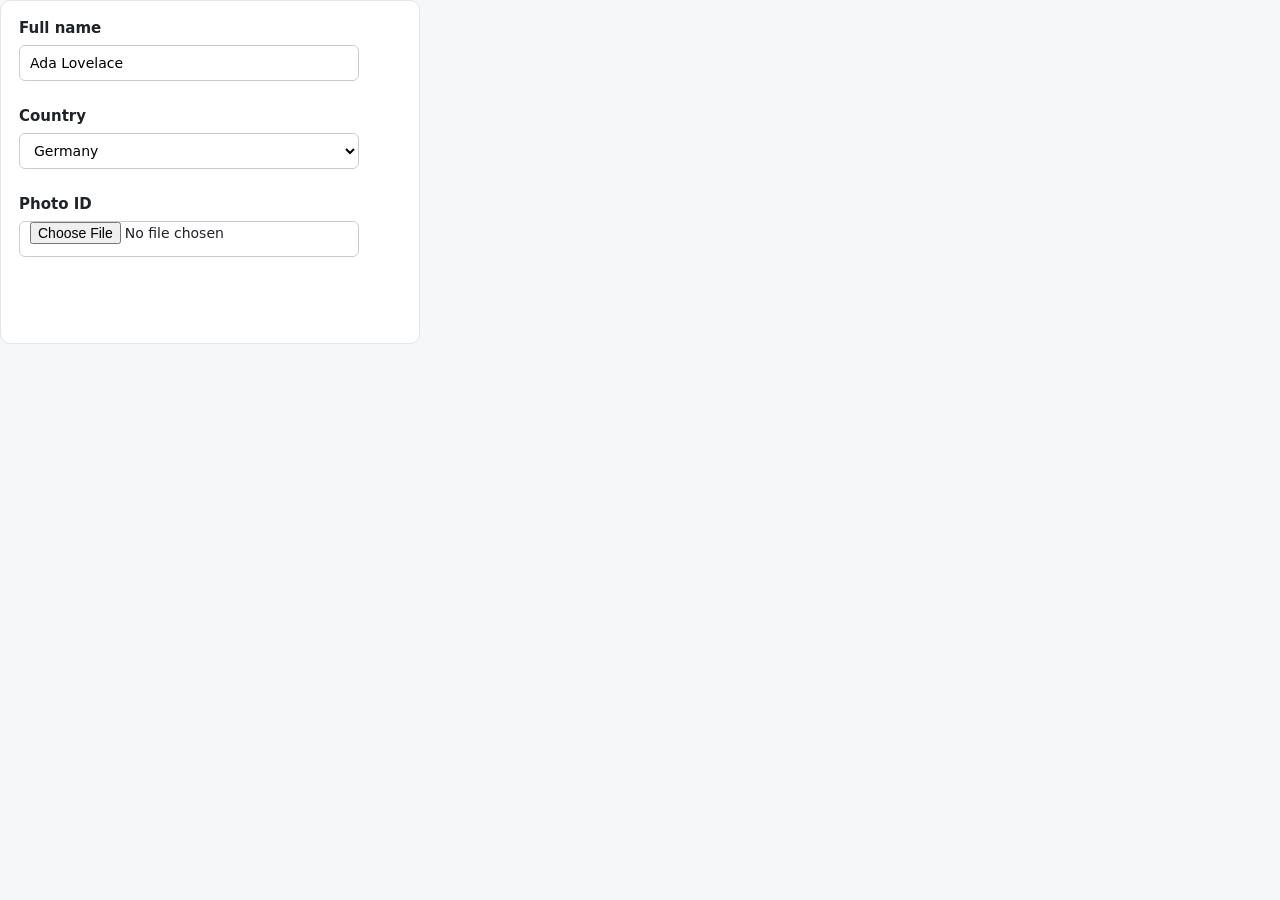
<file: site/shots/pages/form.html>
<!doctype html>
<html lang="en"><head><meta charset="utf-8"><title>Shipping details</title><link rel="stylesheet" href="demo.css">
<style>
body { background: #f6f7f8; }
form { width: 420px; margin: 0; padding: 18px 18px 60px; }
label { display: block; font-weight: 700; font-size: 15px; margin: 0 0 8px; }
input, select { width: 340px; height: 36px; border: 1px solid #c9cdd2; border-radius: 6px; padding: 0 10px; font-size: 14px; background: #fff; margin-bottom: 26px; font-family: inherit; }
</style></head>
<body>
<form class="card">
  <label for="n">Full name</label><input id="n" value="Ada Lovelace">
  <label for="c">Country</label>
  <select id="c"><option>Canada</option><option>France</option><option selected>Germany</option><option>India</option><option>Japan</option><option>Netherlands</option><option>United Kingdom</option><option>United States</option></select>
  <label for="p">Photo ID</label><input id="p" type="file" accept=".pdf,.png">
</form>
</body></html>
</file>
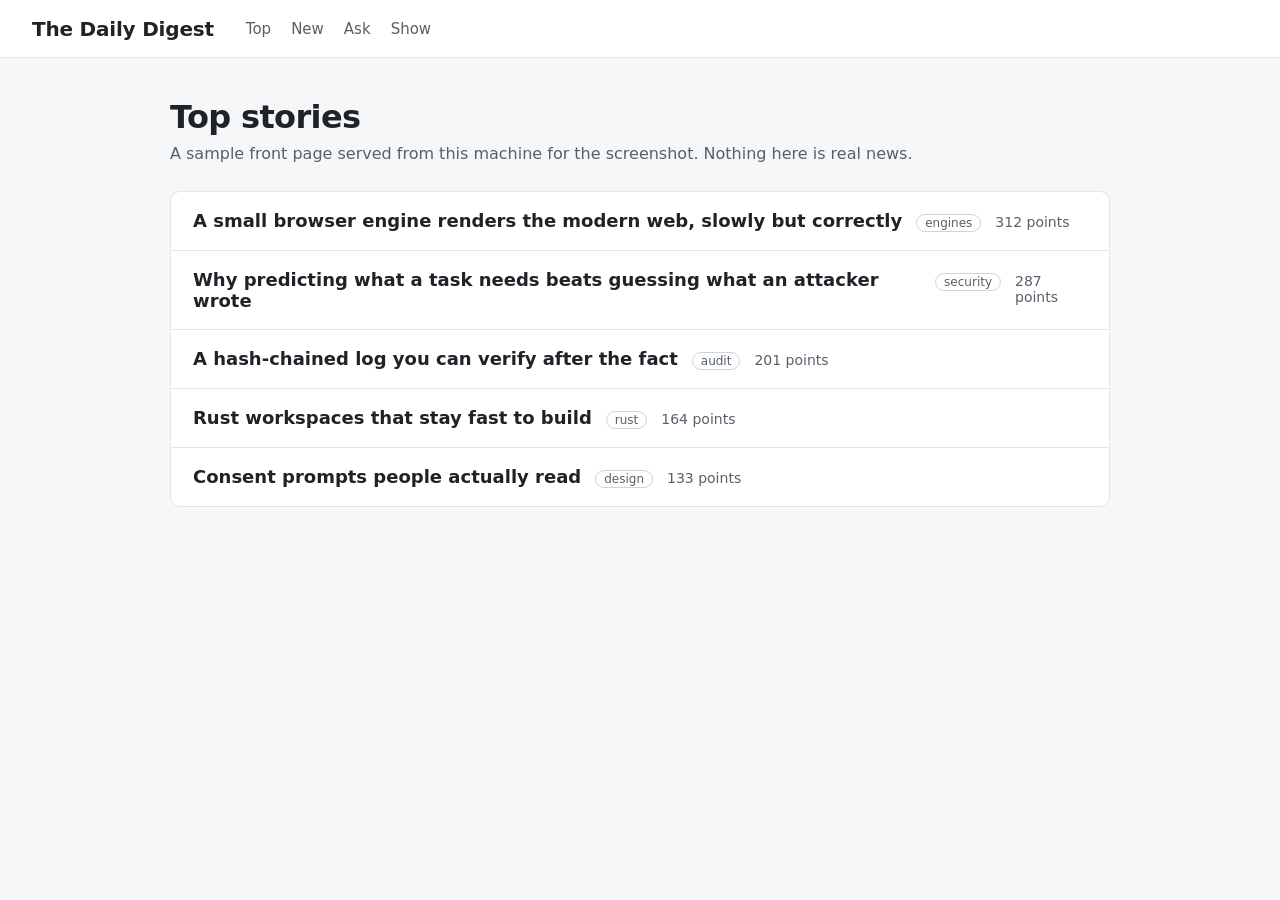
<file: site/shots/pages/news.html>
<!doctype html>
<html lang="en"><head><meta charset="utf-8"><title>The Daily Digest</title><link rel="stylesheet" href="demo.css">
<style>
ol { list-style: none; margin: 0; padding: 0; }
li { padding: 18px 22px; border-bottom: 1px solid #e3e5e8; display: flex; gap: 14px; align-items: baseline; }
li:last-child { border-bottom: 0; }
li b { font-size: 18px; }
li span { color: #57606a; font-size: 14px; }
.tag { font-size: 12px; color: #57606a; border: 1px solid #d0d4d9; border-radius: 999px; padding: 1px 8px; }
</style></head>
<body>
<header><strong>The Daily Digest</strong><nav><a href="#">Top</a><a href="#">New</a><a href="#">Ask</a><a href="#">Show</a></nav></header>
<main>
  <h1>Top stories</h1>
  <p class="lede">A sample front page served from this machine for the screenshot. Nothing here is real news.</p>
  <ol class="card">
    <li><b>A small browser engine renders the modern web, slowly but correctly</b><span class="tag">engines</span><span>312 points</span></li>
    <li><b>Why predicting what a task needs beats guessing what an attacker wrote</b><span class="tag">security</span><span>287 points</span></li>
    <li><b>A hash-chained log you can verify after the fact</b><span class="tag">audit</span><span>201 points</span></li>
    <li><b>Rust workspaces that stay fast to build</b><span class="tag">rust</span><span>164 points</span></li>
    <li><b>Consent prompts people actually read</b><span class="tag">design</span><span>133 points</span></li>
  </ol>
</main>
</body></html>
</file>
<file: site/shots/pages/demo.css>
/* Shared look for the screenshot demo pages: plain, neutral, nothing branded. */
* { box-sizing: border-box; }
body { margin: 0; font-family: "Inter", "DejaVu Sans", sans-serif; color: #1f2328; background: #f6f7f8; }
header { display: flex; align-items: center; gap: 32px; padding: 0 32px; height: 58px; background: #fff; border-bottom: 1px solid #e3e5e8; }
header strong { font-size: 20px; letter-spacing: -0.01em; }
header nav a { color: #57606a; text-decoration: none; margin-right: 20px; font-size: 15px; }
main { max-width: 940px; margin: 0 auto; padding: 40px 0; }
h1 { font-size: 32px; margin: 0 0 8px; letter-spacing: -0.02em; }
.lede { color: #57606a; margin: 0 0 28px; font-size: 16px; }
.card { background: #fff; border: 1px solid #e3e5e8; border-radius: 10px; }
.btn { display: inline-block; padding: 9px 16px; border-radius: 7px; background: #24292f; color: #fff; font-weight: 600; font-size: 15px; border: 0; }
</file>
